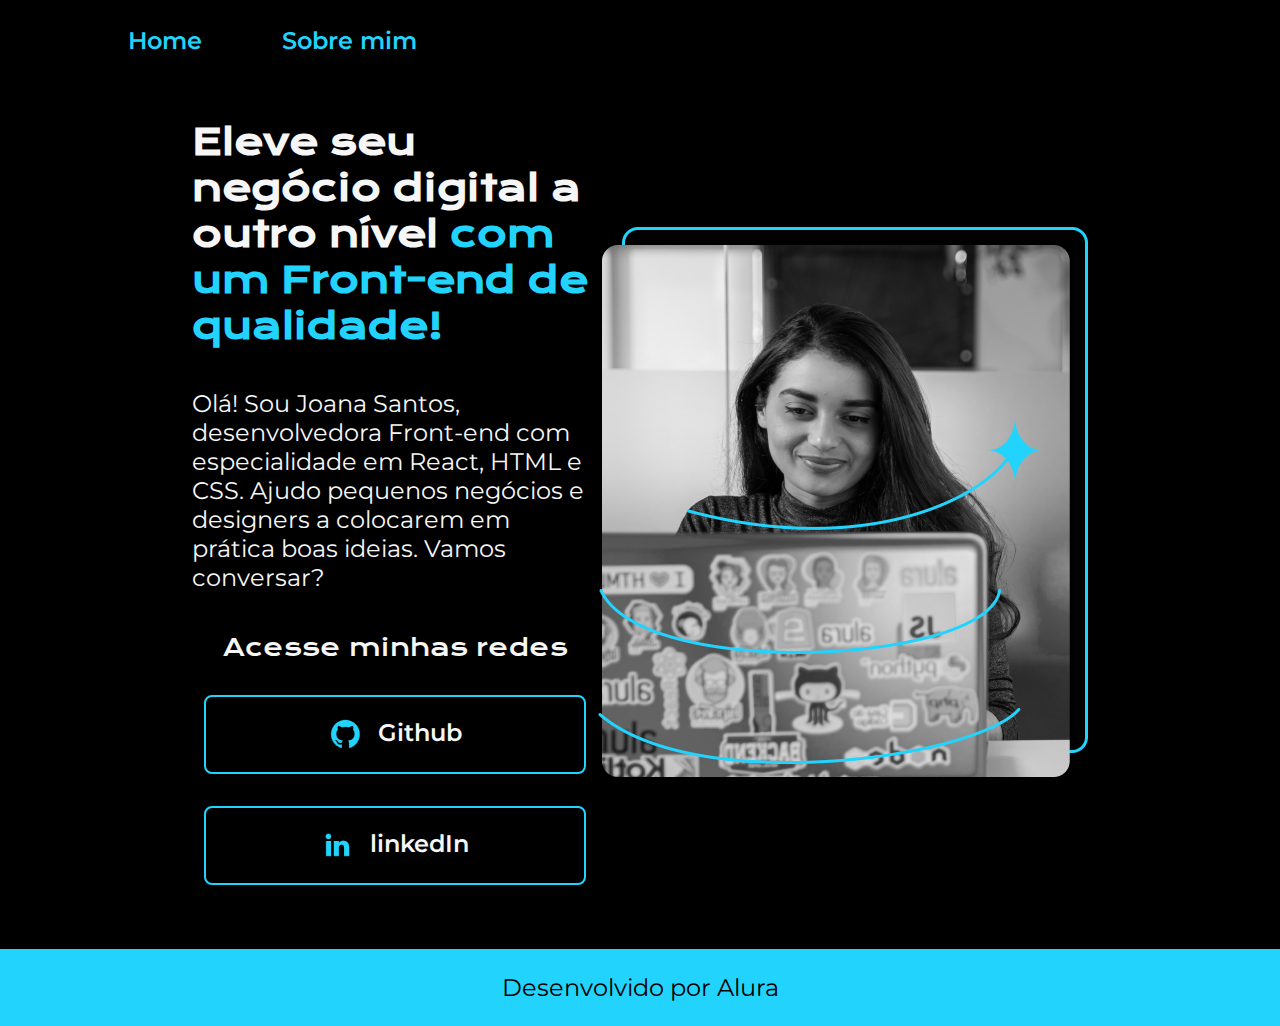
<file: index.html>
<!DOCTYPE html>
<html lang="en">

<head>
  <meta charset="UTF-8">
  <meta name="viewport" content="width=device-width, initial-scale=1.0">
  <title>Portifolio</title>
  <link rel="stylesheet" href="./styles/style.css">
</head>

<body>
  <header class="cabecalho">
    <nav class="cabecalho__menu">
      <a class="cabecalho__menu__link" href="index.html">Home</a>
      <a class="cabecalho__menu__link" href="about.html">Sobre mim</a>
    </nav>
  </header>
  <main class="apresentacao">
    <section class="apresentacao__conteudo">
      <h1 class="apresentacao__conteudo__titulo">Eleve seu negócio digital a outro nível
        <strong class="titulo-destaque">com um Front-end de qualidade!</strong>
      </h1>
      <p class="apresentacao__conteudo__texto">Olá! Sou Joana Santos, desenvolvedora
        Front-end com especialidade em React, HTML e
        CSS. Ajudo pequenos negócios e designers a
        colocarem em prática boas ideias. Vamos
        conversar?</p>
      <div class="apresentacao__links">
        <h2 class="apresentacao__links__subtitulo">Acesse minhas redes</h2>
        <a class="apresentacao__links__link" href="">
          <img src="./assets/github.png" alt="">Github
        </a>
        <a class="apresentacao__links__link" href="">
          <img src="./assets/linkedin.png" alt="">linkedIn</a>
      </div>
    </section>
    <img src="assets/Imagem.png" alt="Foto da Joana Santos programando">
  </main>
  <footer class="rodape">
    <p>Desenvolvido por Alura</p>
  </footer>
</body>

</html>
</file>
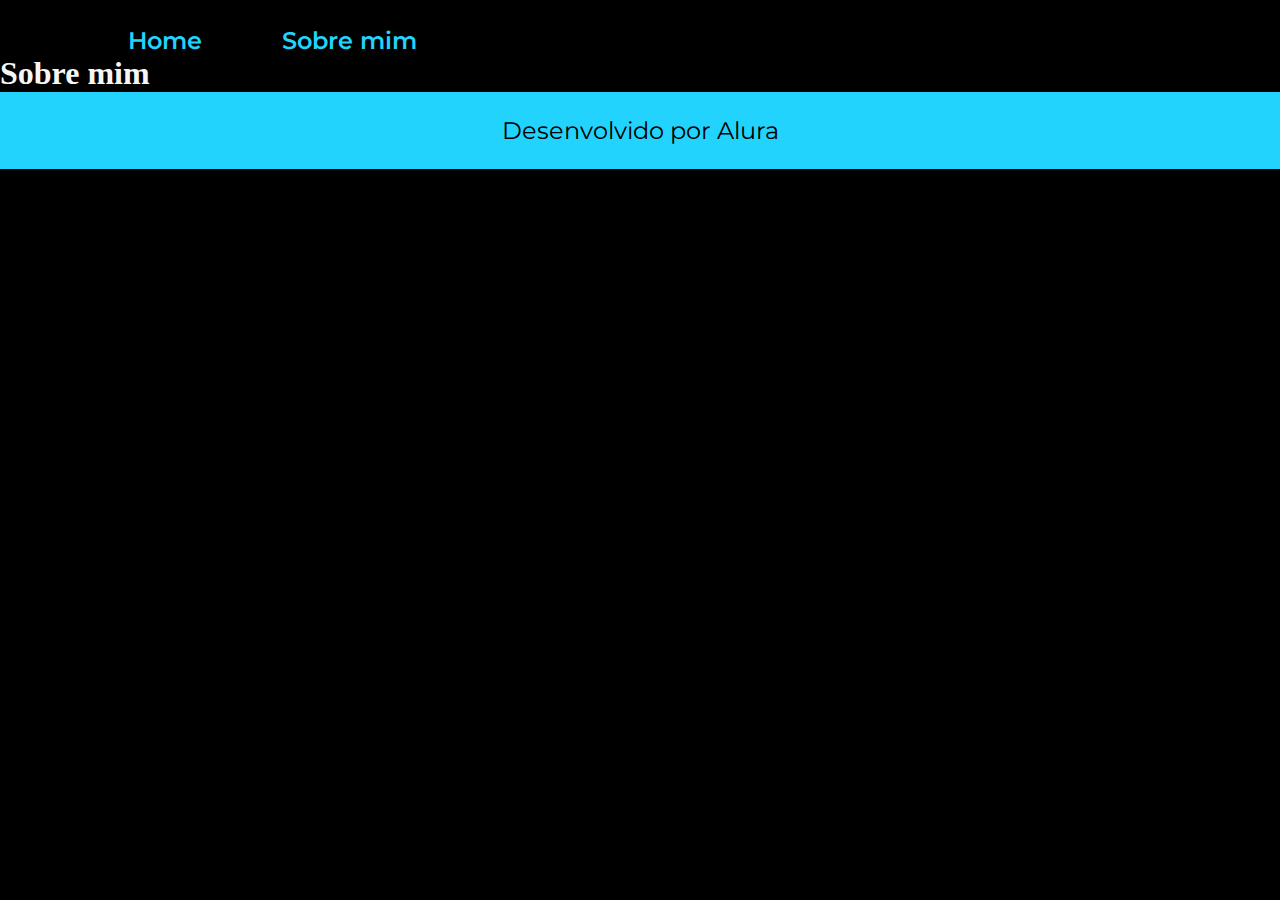
<file: about.html>
<!DOCTYPE html>
<html lang="pt-br">

<head>
  <meta charset="UTF-8">
  <meta name="viewport" content="width=device-width, initial-scale=1.0">
  <link rel="stylesheet" href="./styles/style.css">
  <title>Sobre mim</title>
</head>

<body>
  <header class="cabecalho">
    <nav class="cabecalho__menu">
      <a class="cabecalho__menu__link" href="index.html">Home</a>
      <a class="cabecalho__menu__link" href="about.html">Sobre mim</a>
    </nav>
  </header>
  <main></main>
  <h1>Sobre mim</h1>
  <footer class="rodape">
    <p>Desenvolvido por Alura</p>
  </footer>
</body>

</html>
</file>
<file: styles/style.css>
@import url("https://fonts.googleapis.com/css2?family=Krona+One&family=Montserrat:wght@400;600&display=swap");

* {
  margin: 0;
  padding: 0;
}

body {
  box-sizing: border-box;
  background-color: #000;
  color: #f6f6f6;
}

.titulo-destaque {
  color: #22d4fd;
}

.cabecalho {
  padding: 2% 0 0 10%;
}

.cabecalho__menu {
  display: flex;
  gap: 80px;
}

.cabecalho__menu__link {
  font-family: "Montserrat", sans-serif;
  font-size: 24px;
  font-weight: 600;
  color: #22d4fd;
  text-decoration: none;
}

.apresentacao {
  padding: 5% 15%;
  display: flex;
  align-items: center;
  justify-content: space-between;
}

.apresentacao__conteudo {
  width: 615px;
  display: flex;
  flex-direction: column;
  gap: 40px;
}

.apresentacao__conteudo__titulo {
  font-size: 36px;
  font-family: "Krona One", sans-serif;
}

.apresentacao__conteudo__texto {
  font-size: 24px;
  font-family: "Montserrat", sans-serif;
}

.apresentacao__links {
  display: flex;
  flex-direction: column;
  justify-content: space-between;
  align-items: center;
  gap: 32px;
}

.apresentacao__links__subtitulo {
  font-family: "Krona One", sans-serif;
  font-weight: 400;
  font-size: 24px;
}

.apresentacao__links__link {
  display: flex;
  justify-content: center;
  gap: 16px;
  border: 2px solid #22d4fd;
  width: 378px;
  text-align: center;
  border-radius: 8px;
  font-size: 24px;
  font-weight: 600;
  padding: 21.5px 0;
  text-decoration: none;
  color: #f6f6f6;
  font-family: "Montserrat", sans-serif;
}

.apresentacao__links__link:hover {
  background-color: #272727;
}

.rodape {
  background-color: #22d4fd;
  padding: 24px;
  text-align: center;
  color: #000;
  font-family: "Montserrat", sans-serif;
  font-size: 24px;
  font-weight: 400;
}
</file>
